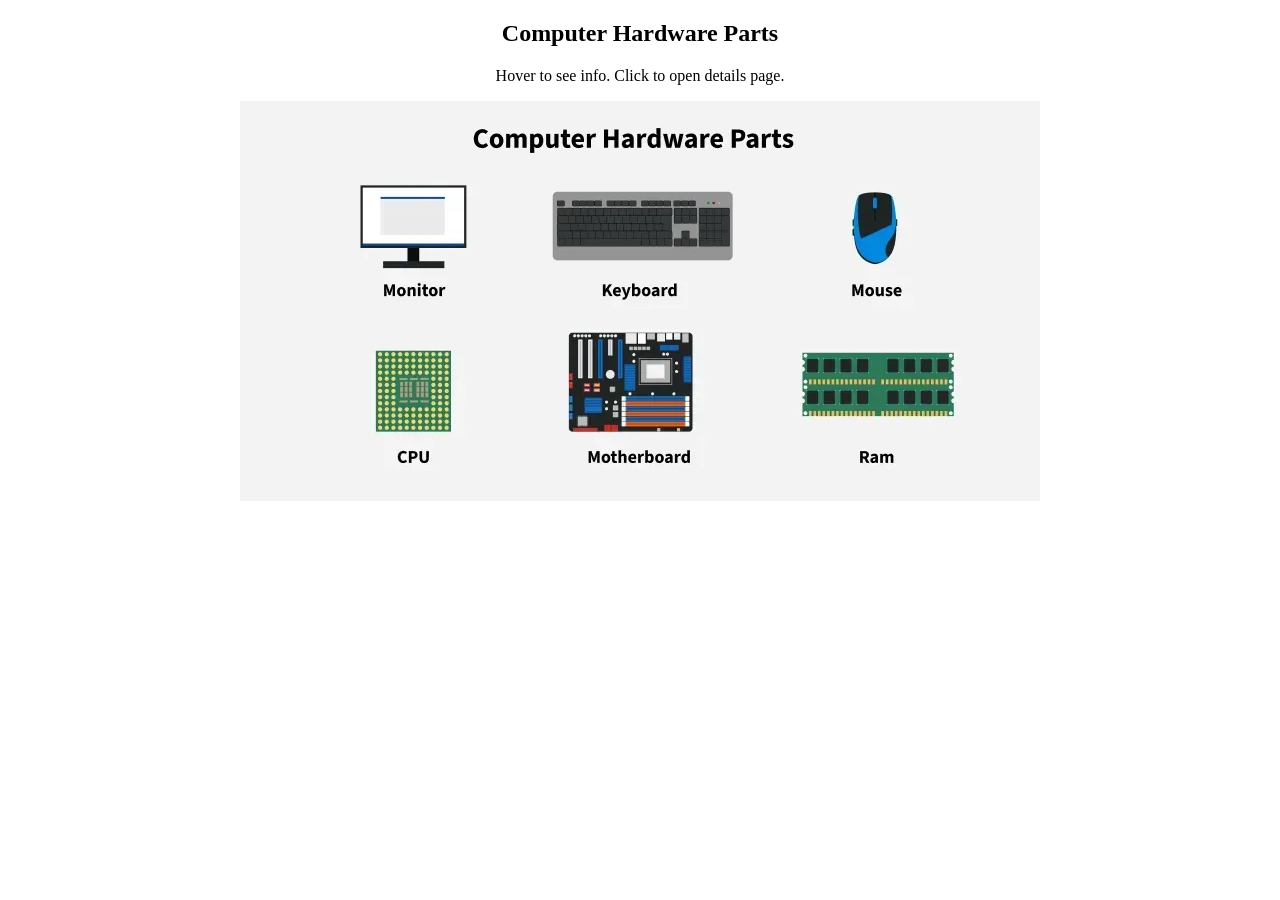
<file: IMG MAP/index.html>
<!DOCTYPE html>
<html>
<head>
    <title>Computer Hardware Parts</title>
</head>

<body>

<h2 align="center">Computer Hardware Parts</h2>
<p align="center">Hover to see info. Click to open details page.</p>

<center>
<img src="hardware.png" usemap="#hardware-map" width="800" alt="Computer Hardware Parts">
</center>

<map name="hardware-map">

    <!-- Monitor -->
    <area shape="rect" coords="119,85,225,163"
          href="monitor.html"
          target="_blank"
          title="Monitor: Output display device"
          alt="Monitor">

    <!-- Keyboard -->
    <area shape="rect" coords="313,94,491,158"
          href="keyboard.html"
          target="_blank"
          title="Keyboard: Input device used to type"
          alt="Keyboard">

    <!-- Mouse -->
    <area shape="rect" coords="611,95,650,158"
          href="mouse.html"
          target="_blank"
          title="Mouse: Input pointing device"
          alt="Mouse">

    <!-- CPU -->
    <area shape="rect" coords="137,250,208,327"
          href="cpu.html"
          target="_blank"
          title="CPU: Brain of the computer"
          alt="CPU">

    <!-- Motherboard -->
    <area shape="rect" coords="332,232,449,326"
          href="motherboard.html"
          target="_blank"
          title="Motherboard: Main circuit board"
          alt="Motherboard">

    <!-- RAM -->
    <area shape="rect" coords="563,253,712,312"
          href="ram.html"
          target="_blank"
          title="RAM: Temporary memory"
          alt="RAM">

</map>

</body>
</html>
</file>
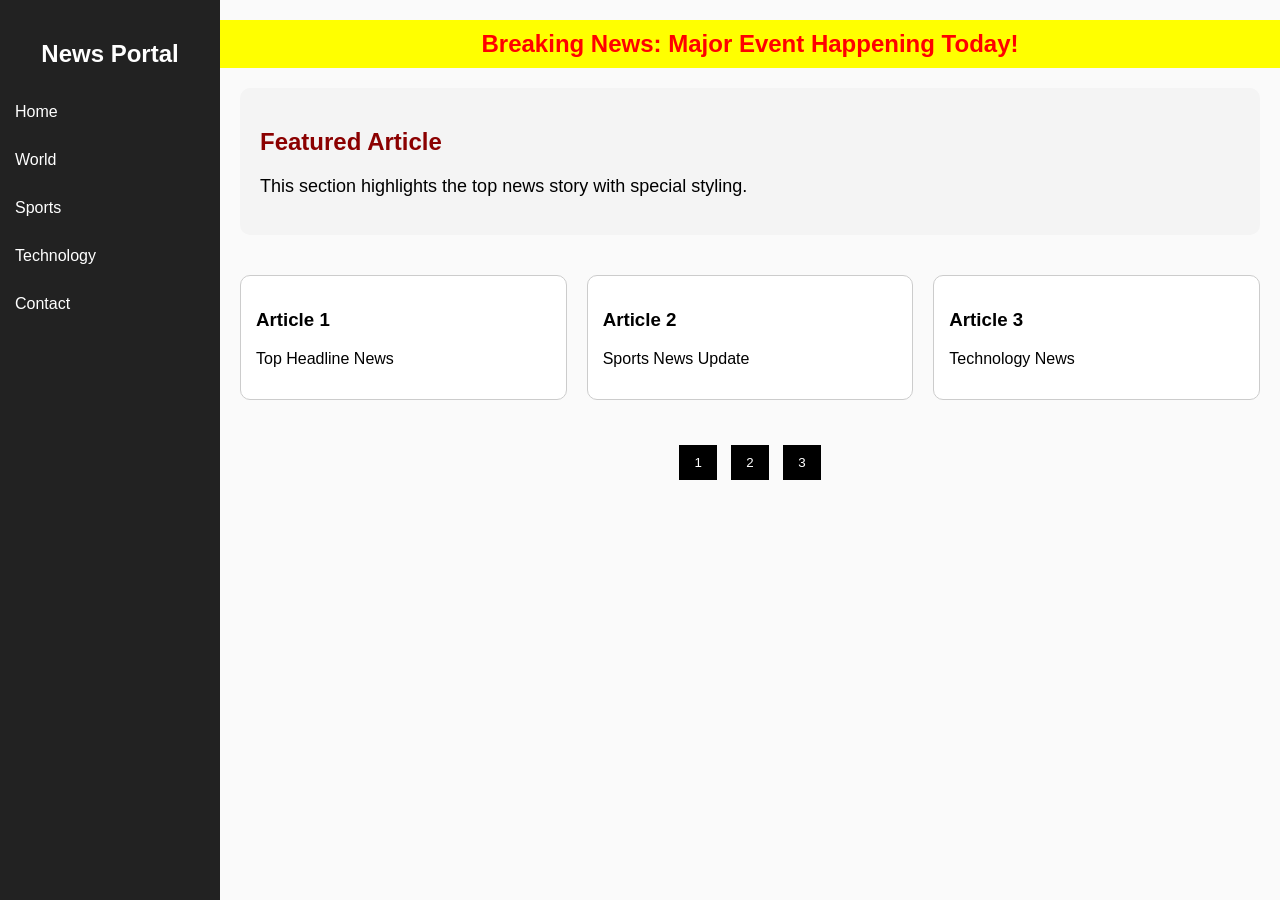
<file: CSS/Exp 2/index.html>
<!--Design a news portal homepage with different CSS implementation methods. Use external CSS for 
the overall layout and grid system, internal CSS for styling featured article sections, and inline 
CSS for highlighting breaking news items. Implement a responsive sidebar that converts to top 
navigation on mobile screens, create custom pagination controls, and design card-based article 
previews with hover effects revealing article excerpts.-->

<!DOCTYPE html>
<html>
<head>

    <title>News Portal</title>

    <!-- External CSS -->
    <link rel="stylesheet" href="style.css">

    <!-- Internal CSS -->
    <style>

        /* Featured Article Section */

        .featured{
            background:#f4f4f4;
            padding:20px;
            margin:20px;
            border-radius:10px;
        }

        .featured h2{
            color:darkred;
        }

        .featured p{
            font-size:18px;
        }

        /* Article Cards */

        .card{
            border:1px solid #ccc;
            padding:15px;
            border-radius:10px;
            position:relative;
            overflow:hidden;
            transition:0.3s;
            background:white;
        }

        .card:hover{
            transform:translateY(-5px);
            box-shadow:0 0 10px gray;
        }

        /* Hidden Excerpt */

        .excerpt{
            position:absolute;
            bottom:-100%;
            left:0;
            width:100%;
            background:rgba(0,0,0,0.8);
            color:white;
            padding:10px;
            transition:0.3s;
        }

        .card:hover .excerpt{
            bottom:0;
        }

        /* Pagination */

        .pagination{
            text-align:center;
            margin:20px;
        }

        .pagination button{
            padding:10px 15px;
            margin:5px;
            border:none;
            background:black;
            color:white;
            cursor:pointer;
        }

        .pagination button:hover{
            background:darkred;
        }

    </style>

</head>

<body>

<!-- Sidebar -->

<div class="sidebar">

    <h2>News Portal</h2>

    <a href="#">Home</a>
    <a href="#">World</a>
    <a href="#">Sports</a>
    <a href="#">Technology</a>
    <a href="#">Contact</a>

</div>

<!-- Main Content -->

<div class="main">

    <!-- Inline CSS -->

    <h2 style="color:red; background:yellow; padding:10px; text-align:center;">
        Breaking News: Major Event Happening Today!
    </h2>

    <!-- Featured Section -->

    <div class="featured">

        <h2>Featured Article</h2>

        <p>
            This section highlights the top news story with special styling.
        </p>

    </div>

    <!-- Article Cards -->

    <div class="articles">

        <div class="card">

            <h3>Article 1</h3>

            <p>Top Headline News</p>

            <div class="excerpt">
                Detailed excerpt of article 1 appears on hover.
            </div>

        </div>

        <div class="card">

            <h3>Article 2</h3>

            <p>Sports News Update</p>

            <div class="excerpt">
                Detailed excerpt of article 2 appears on hover.
            </div>

        </div>

        <div class="card">

            <h3>Article 3</h3>

            <p>Technology News</p>

            <div class="excerpt">
                Detailed excerpt of article 3 appears on hover.
            </div>

        </div>

    </div>

    <!-- Pagination -->

    <div class="pagination">

        <button>1</button>
        <button>2</button>
        <button>3</button>

    </div>

</div>

</body>
</html>
</file>
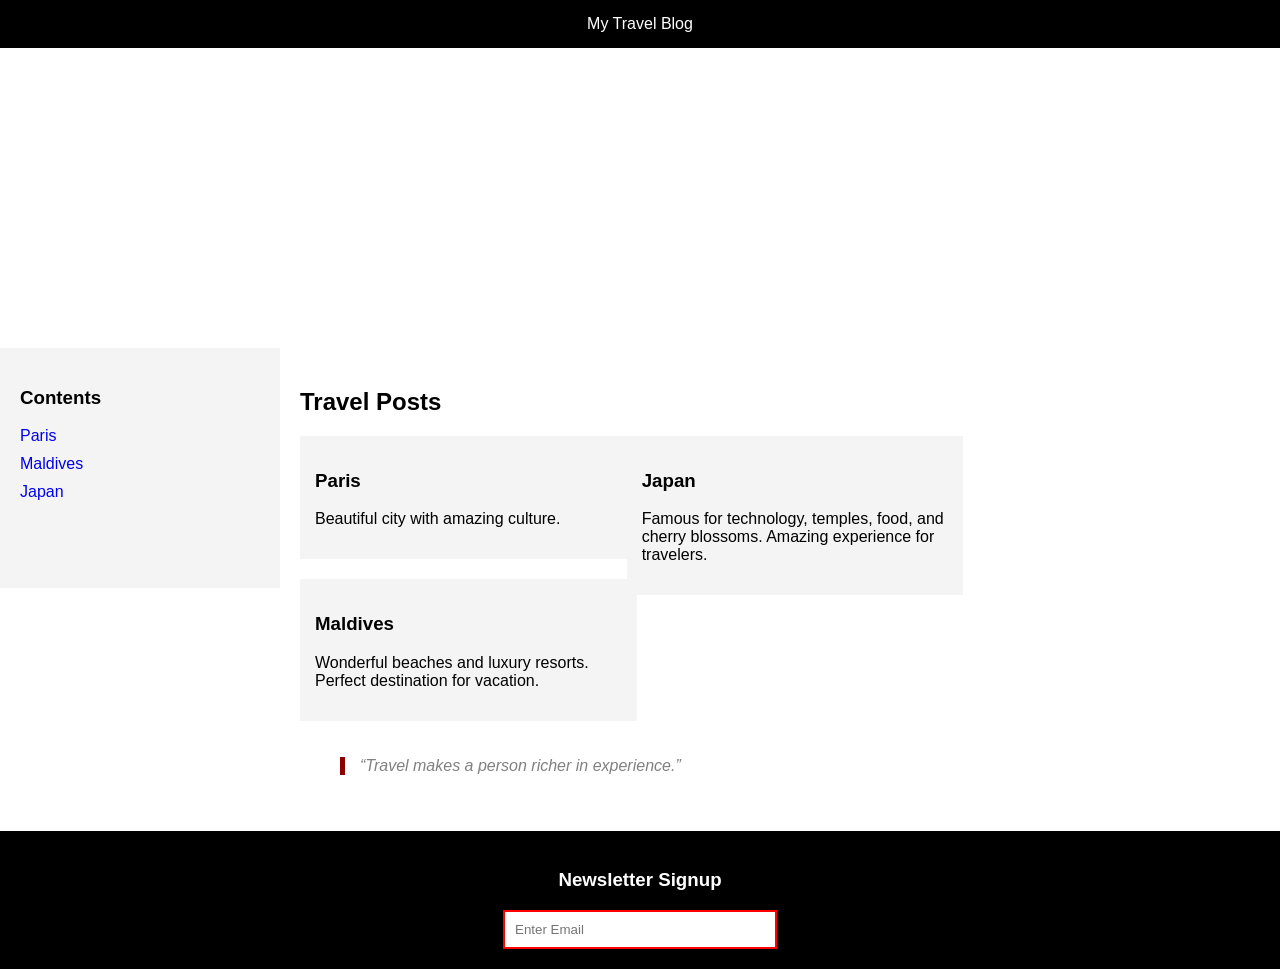
<file: CSS/Exp 4/index.html>
<!DOCTYPE html>
<html>
<head>
    <title>Travel Blog</title>

    <style>

        body{
            margin:0;
            font-family:Arial;
        }

        /* Navigation */

        nav{
            background:black;
            color:white;
            padding:15px;
            text-align:center;
        }

        /* Image Slider */

        .slider{
            width:100%;
            height:300px;
            background-size:cover;
            animation:slide 9s infinite;
        }

        @keyframes slide{

            0%{
                background-image:url("photo.jpg");
            }

            33%{
                background-image:url("image.png");
            }

            66%{
                background-image:url("photo.jpg");
            }

            100%{
                background-image:url("image.png");
            }
        }

        /* Floating Social Sidebar */

        .social{
            position:fixed;
            top:40%;
            left:0;
        }

        .social a{
            display:block;
            background:black;
            color:white;
            padding:10px;
            text-decoration:none;
            margin:5px 0;
        }

        /* Main Layout */

        .container{
            display:flex;
        }

        /* Sticky Table of Contents */

        .toc{
            width:20%;
            padding:20px;
            background:#f4f4f4;

            position:sticky;
            top:10px;

            height:200px;
        }

        .toc a{
            display:block;
            margin:10px 0;
            text-decoration:none;
        }

        /* Content */

        .content{
            width:80%;
            padding:20px;
        }

        /* Masonry Layout */

        .posts{
            column-count:3;
            column-gap:20px;
        }

        .post{
            background:#f4f4f4;
            margin-bottom:20px;
            padding:15px;

            display:inline-block;
            width:100%;
        }

        /* Blockquote Styling */

        blockquote{
            border-left:5px solid darkred;
            padding-left:15px;
            font-style:italic;
            color:gray;
        }

        /* Footer */

        footer{
            background:black;
            color:white;
            text-align:center;
            padding:20px;
            margin-top:20px;
        }

        footer input{
            padding:10px;
            width:250px;
        }

        /* CSS Validation */

        input:valid{
            border:2px solid green;
        }

        input:invalid{
            border:2px solid red;
        }

        /* Responsive Design */

        @media(max-width:768px){

            .container{
                flex-direction:column;
            }

            .toc,
            .content{
                width:100%;
            }

            .posts{
                column-count:1;
            }
        }

    </style>

</head>

<body>

<!-- Navigation -->

<nav>
    My Travel Blog
</nav>

<!-- Image Slider -->

<div class="slider"></div>

<!-- Floating Social Sidebar -->

<div class="social">

    <a href="#">FB</a>
    <a href="#">IG</a>
    <a href="#">TW</a>

</div>

<!-- Main Content -->

<div class="container">

    <!-- Sticky TOC -->

    <div class="toc">

        <h3>Contents</h3>

        <a href="#">Paris</a>
        <a href="#">Maldives</a>
        <a href="#">Japan</a>

    </div>

    <!-- Blog Content -->

    <div class="content">

        <h2>Travel Posts</h2>

        <!-- Masonry Layout -->

        <div class="posts">

            <div class="post">
                <h3>Paris</h3>
                <p>
                    Beautiful city with amazing culture.
                </p>
            </div>

            <div class="post">
                <h3>Maldives</h3>
                <p>
                    Wonderful beaches and luxury resorts.
                    Perfect destination for vacation.
                </p>
            </div>

            <div class="post">
                <h3>Japan</h3>
                <p>
                    Famous for technology, temples,
                    food, and cherry blossoms.
                    Amazing experience for travelers.
                </p>
            </div>

        </div>

        <!-- Blockquote -->

        <blockquote>
            “Travel makes a person richer in experience.”
        </blockquote>

    </div>

</div>

<!-- Footer -->

<footer>

    <h3>Newsletter Signup</h3>

    <form>

        <input type="email"
               placeholder="Enter Email"
               required>

    </form>

</footer>

</body>
</html>
</file>
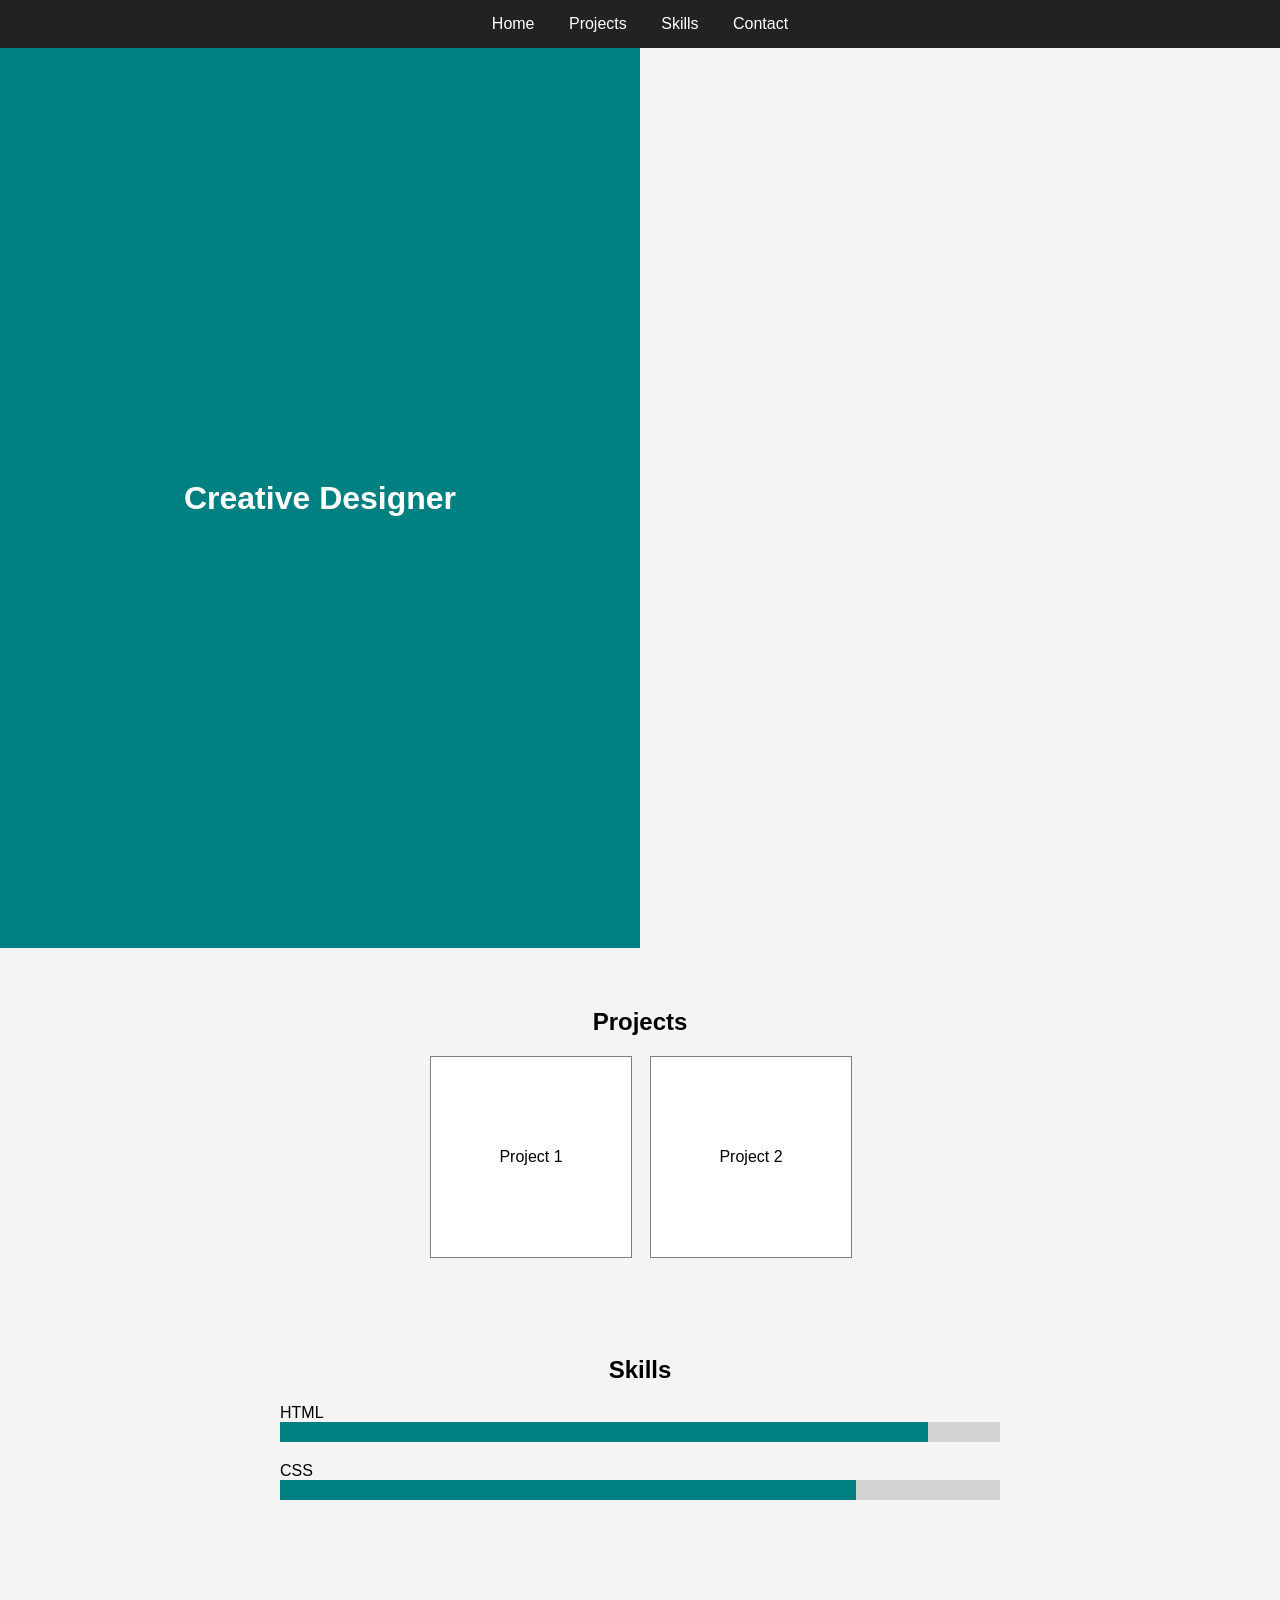
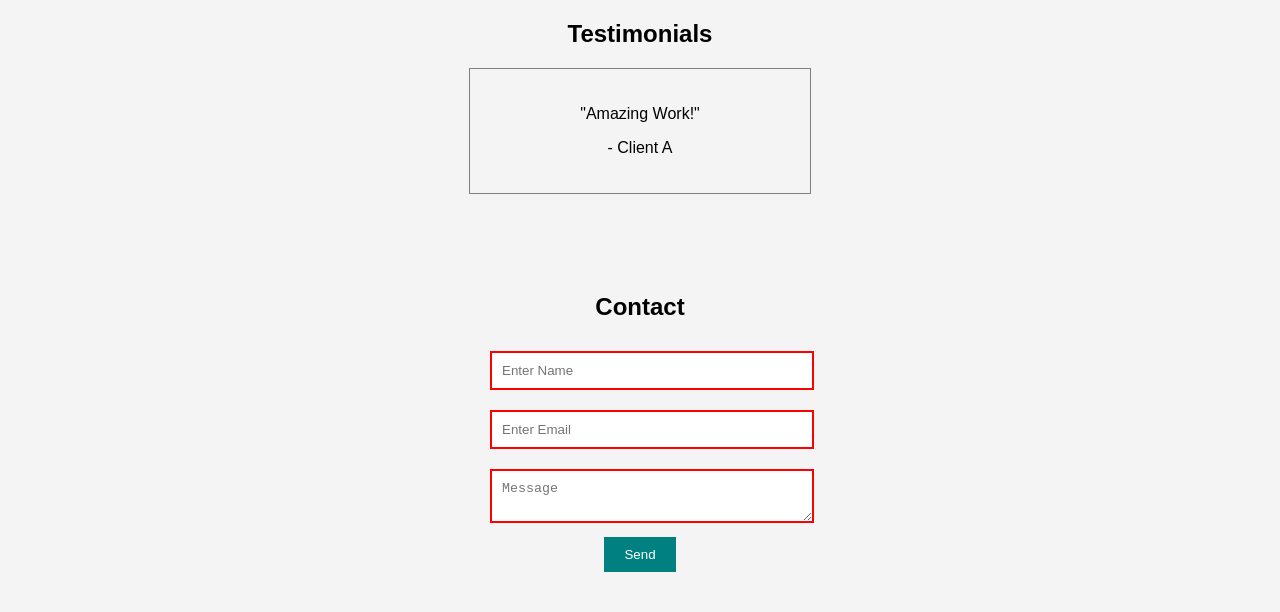
<file: CSS/Exp 5/index.html>
<!DOCTYPE html>
<html>
<head>

    <title>Creative Portfolio</title>

    <style>

        /* CSS Variables */

        :root{
            --main-color:#222;
            --second-color:#f4f4f4;
            --accent-color:teal;
            --text-color:white;
        }

        /* Smooth Scrolling */

        html{
            scroll-behavior:smooth;
        }

        body{
            margin:0;
            font-family:Arial;
            background:var(--second-color);
        }

        /* Navigation */

        nav{
            background:var(--main-color);
            padding:15px;
            text-align:center;
        }

        nav a{
            color:var(--text-color);
            text-decoration:none;
            margin:15px;
        }

        /* Split Screen Hero Section */

        .hero{
            display:flex;
            height:100vh;
        }

        .left{
            flex:1;
            background:var(--accent-color);
            color:white;

            display:flex;
            justify-content:center;
            align-items:center;
        }

        .right{
            flex:1;
            background:url('https://via.placeholder.com/600') center/cover;
        }

        /* Section */

        section{
            padding:40px;
            text-align:center;
        }

        /* Project Cards Flip Effect */

        .projects{
            display:flex;
            justify-content:center;
            gap:20px;
        }

        .card{
            width:200px;
            height:200px;
            perspective:1000px;
        }

        .card-inner{
            width:100%;
            height:100%;
            position:relative;
            transition:1s;
            transform-style:preserve-3d;
        }

        .card:hover .card-inner{
            transform:rotateY(180deg);
        }

        .front,
        .back{
            position:absolute;
            width:100%;
            height:100%;
            backface-visibility:hidden;

            display:flex;
            justify-content:center;
            align-items:center;

            border:1px solid gray;
        }

        .front{
            background:white;
        }

        .back{
            background:var(--accent-color);
            color:white;
            transform:rotateY(180deg);
        }

        /* Skills Section */

        .skill{
            margin:20px auto;
            width:60%;
            text-align:left;
        }

        .bar{
            background:lightgray;
            height:20px;
        }

        .progress{
            background:var(--accent-color);
            height:20px;
        }

        /* ===== UPDATED TESTIMONIAL CAROUSEL (FIXED) ===== */

        .testimonial{
            width:300px;
            margin:auto;
            overflow:hidden;
            border:1px solid gray;
            padding:20px;
        }

        .slider-track{
            display:flex;
            width:300%;
            animation:slide 9s infinite;
        }

        .slide{
            width:300px;
            flex-shrink:0;
            text-align:center;
        }

        @keyframes slide{
            0%{
                transform:translateX(0);
            }
            33%{
                transform:translateX(-300px);
            }
            66%{
                transform:translateX(-600px);
            }
            100%{
                transform:translateX(0);
            }
        }

        /* Contact Form */

        form{
            width:300px;
            margin:auto;
        }

        input,
        textarea{
            width:100%;
            padding:10px;
            margin:10px 0;
            border:2px solid gray;
        }

        /* CSS Validation Feedback */

        input:valid,
        textarea:valid{
            border-color:green;
        }

        input:invalid,
        textarea:invalid{
            border-color:red;
        }

        button{
            padding:10px 20px;
            background:var(--accent-color);
            color:white;
            border:none;
        }

    </style>

</head>

<body>

<!-- Navigation -->

<nav>

    <a href="#home">Home</a>
    <a href="#projects">Projects</a>
    <a href="#skills">Skills</a>
    <a href="#contact">Contact</a>

</nav>

<!-- Hero Section -->

<div class="hero" id="home">

    <div class="left">
        <h1>Creative Designer</h1>
    </div>

    <div class="right"></div>

</div>

<!-- Projects -->

<section id="projects">

    <h2>Projects</h2>

    <div class="projects">

        <div class="card">
            <div class="card-inner">
                <div class="front">Project 1</div>
                <div class="back">Website Design</div>
            </div>
        </div>

        <div class="card">
            <div class="card-inner">
                <div class="front">Project 2</div>
                <div class="back">Logo Design</div>
            </div>
        </div>

    </div>

</section>

<!-- Skills -->

<section id="skills">

    <h2>Skills</h2>

    <div class="skill">
        HTML
        <div class="bar">
            <div class="progress" style="width:90%;"></div>
        </div>
    </div>

    <div class="skill">
        CSS
        <div class="bar">
            <div class="progress" style="width:80%;"></div>
        </div>
    </div>

</section>

<!-- Testimonial (FIXED CAROUSEL) -->

<section>

    <h2>Testimonials</h2>

    <div class="testimonial">

        <div class="slider-track">

            <div class="slide">
                <p>"Amazing Work!"</p>
                <p>- Client A</p>
            </div>

            <div class="slide">
                <p>"Very Creative Designer!"</p>
                <p>- Client B</p>
            </div>

            <div class="slide">
                <p>"Highly Recommended!"</p>
                <p>- Client C</p>
            </div>

        </div>

    </div>

</section>

<!-- Contact -->

<section id="contact">

    <h2>Contact</h2>

    <form>

        <input type="text" placeholder="Enter Name" required>

        <input type="email" placeholder="Enter Email" required>

        <textarea placeholder="Message" required></textarea>

        <button>Send</button>

    </form>

</section>

</body>
</html>
</file>
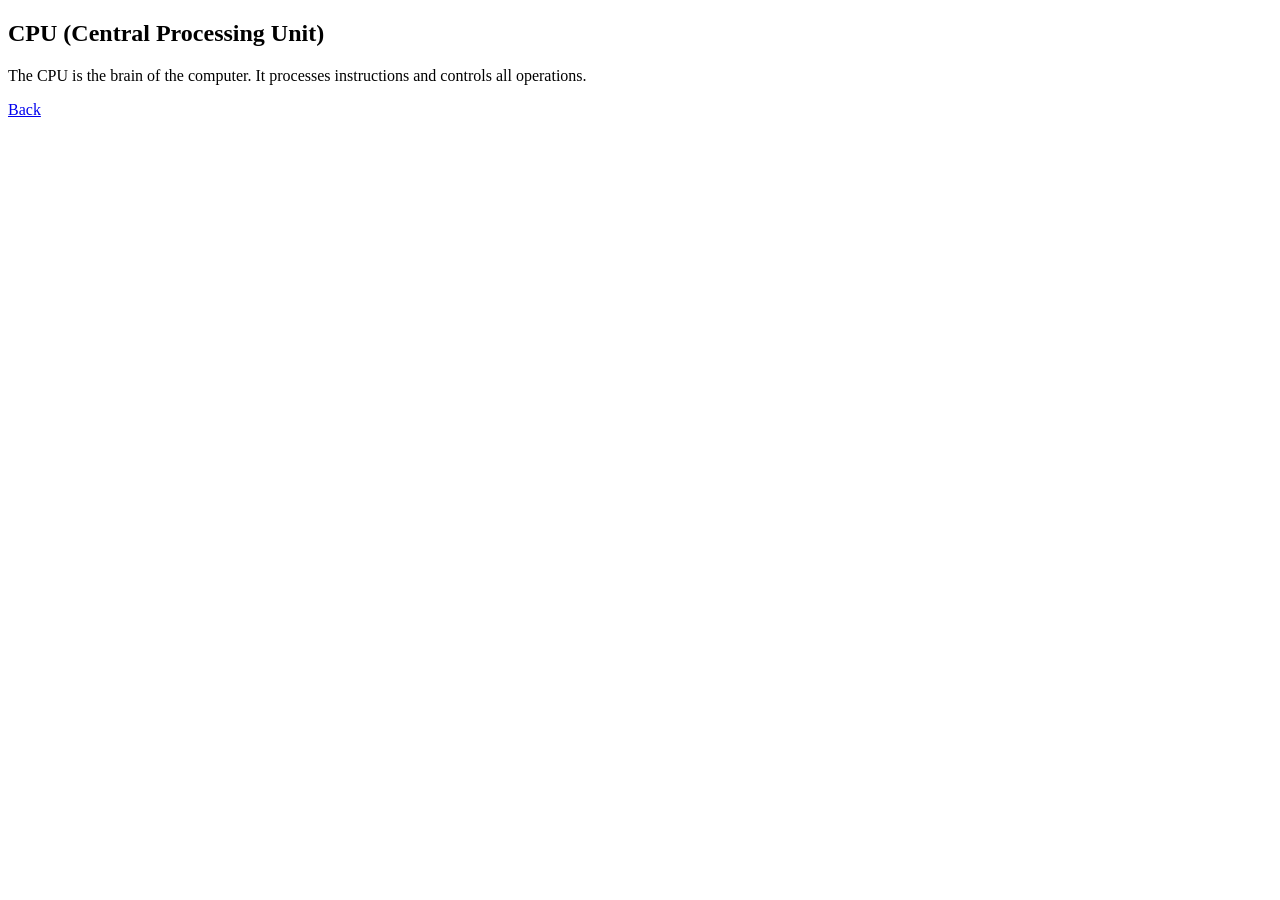
<file: IMG MAP/cpu.html>
<!DOCTYPE html>
<html>
<head>
    <title>CPU</title>
</head>
<body>

<h2>CPU (Central Processing Unit)</h2>
<p>
The CPU is the brain of the computer. It processes instructions and controls all operations.
</p>

<a href="index.html">Back</a>

</body>
</html>
</file>
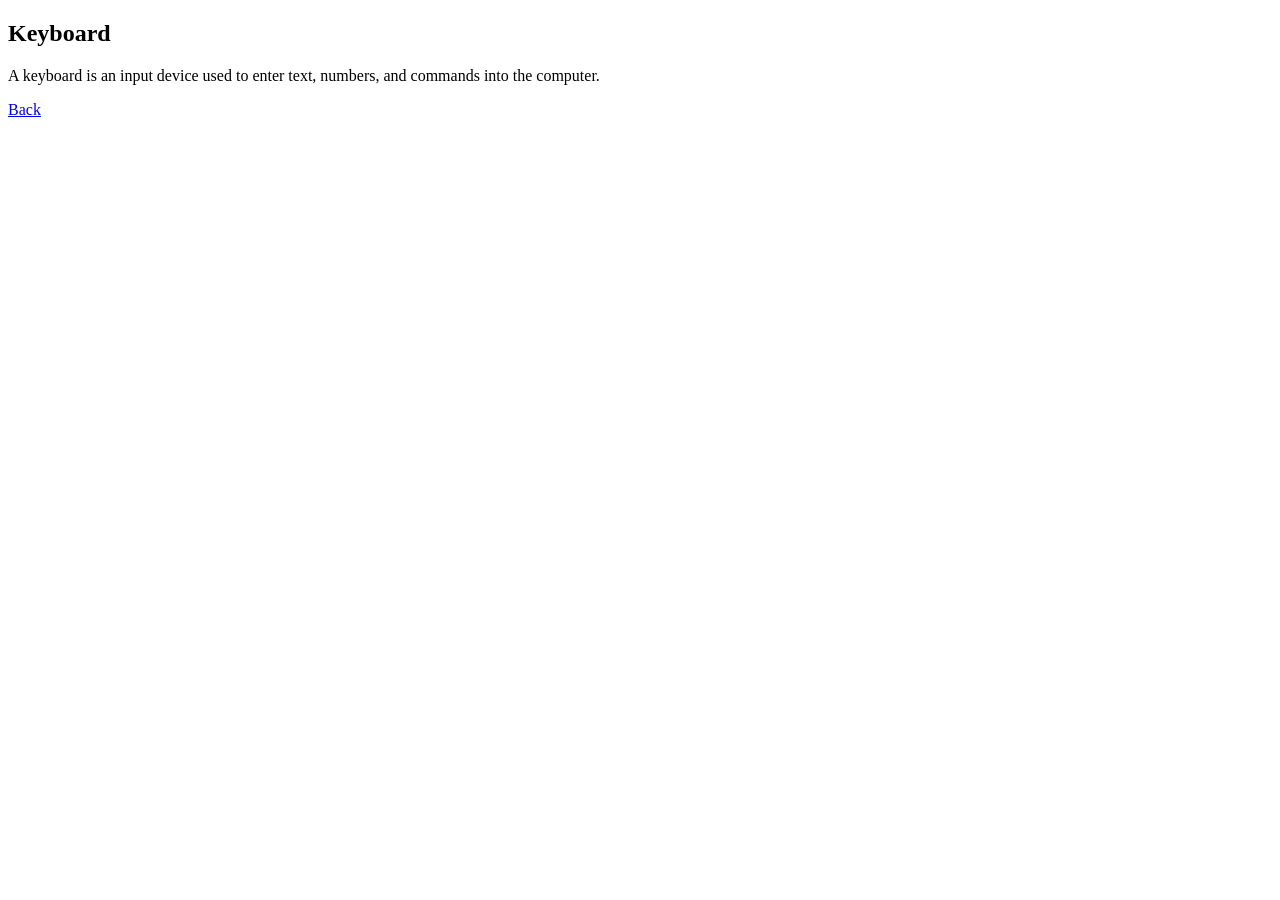
<file: IMG MAP/keyboard.html>
<!DOCTYPE html>
<html>
<head>
    <title>Keyboard</title>
</head>
<body>

<h2>Keyboard</h2>
<p>
A keyboard is an input device used to enter text, numbers, and commands into the computer.
</p>

<a href="index.html">Back</a>

</body>
</html>
</file>
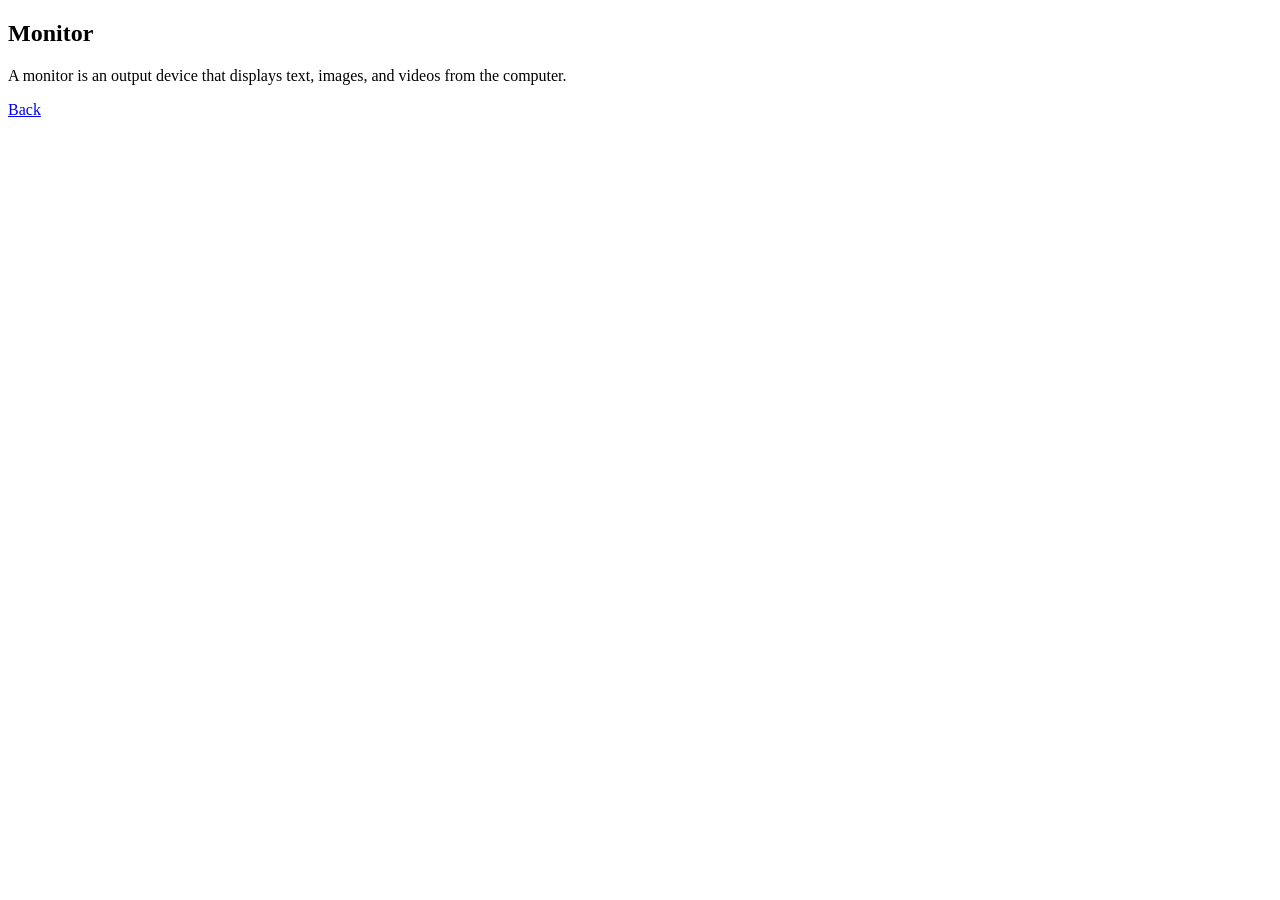
<file: IMG MAP/monitor.html>
<!DOCTYPE html>
<html>
<head>
    <title>Monitor</title>
</head>
<body>

<h2>Monitor</h2>
<p>
A monitor is an output device that displays text, images, and videos from the computer.
</p>

<a href="index.html">Back</a>

</body>
</html>
</file>
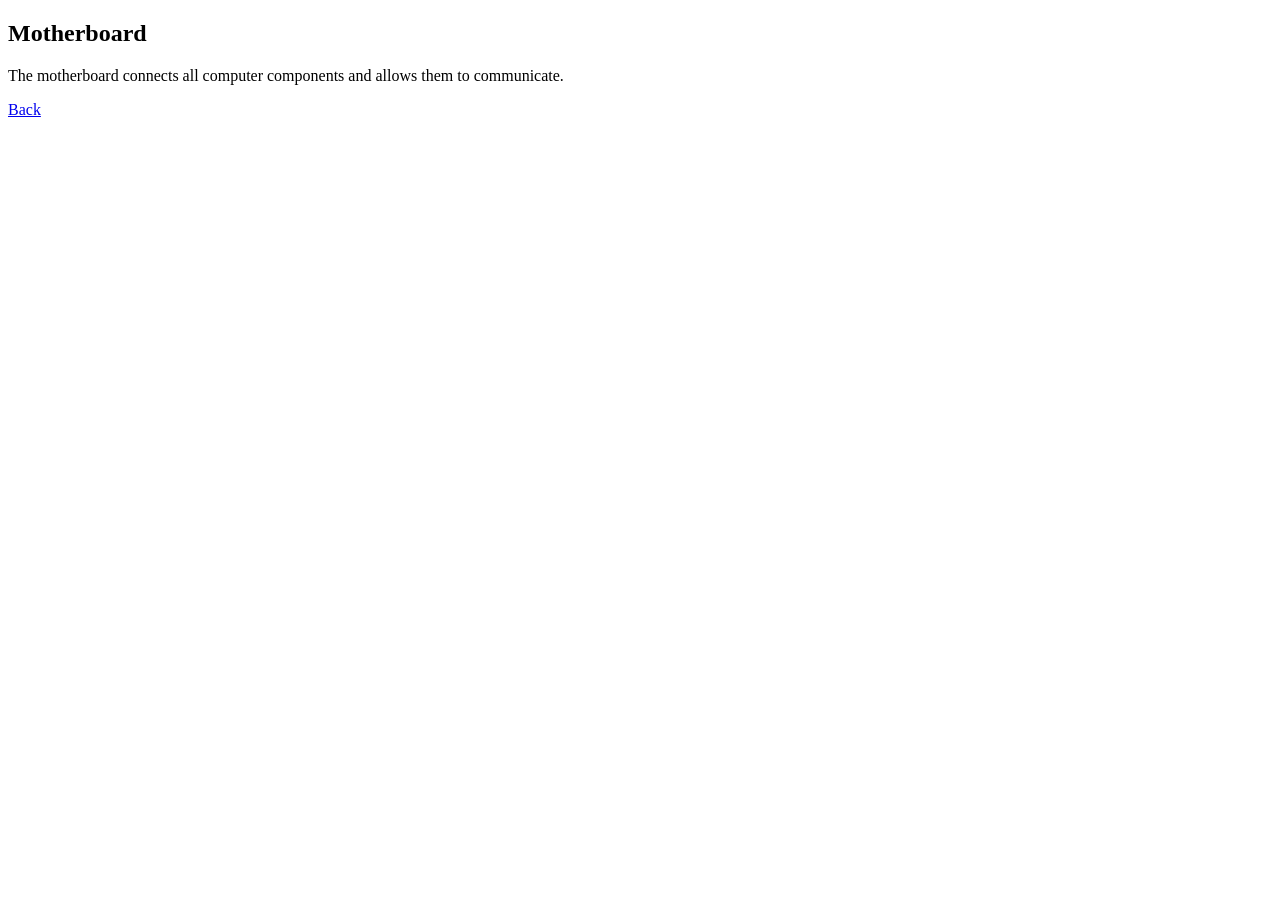
<file: IMG MAP/motherboard.html>
<!DOCTYPE html>
<html>
<head>
    <title>Motherboard</title>
</head>
<body>

<h2>Motherboard</h2>
<p>
The motherboard connects all computer components and allows them to communicate.
</p>

<a href="index.html">Back</a>

</body>
</html>
</file>
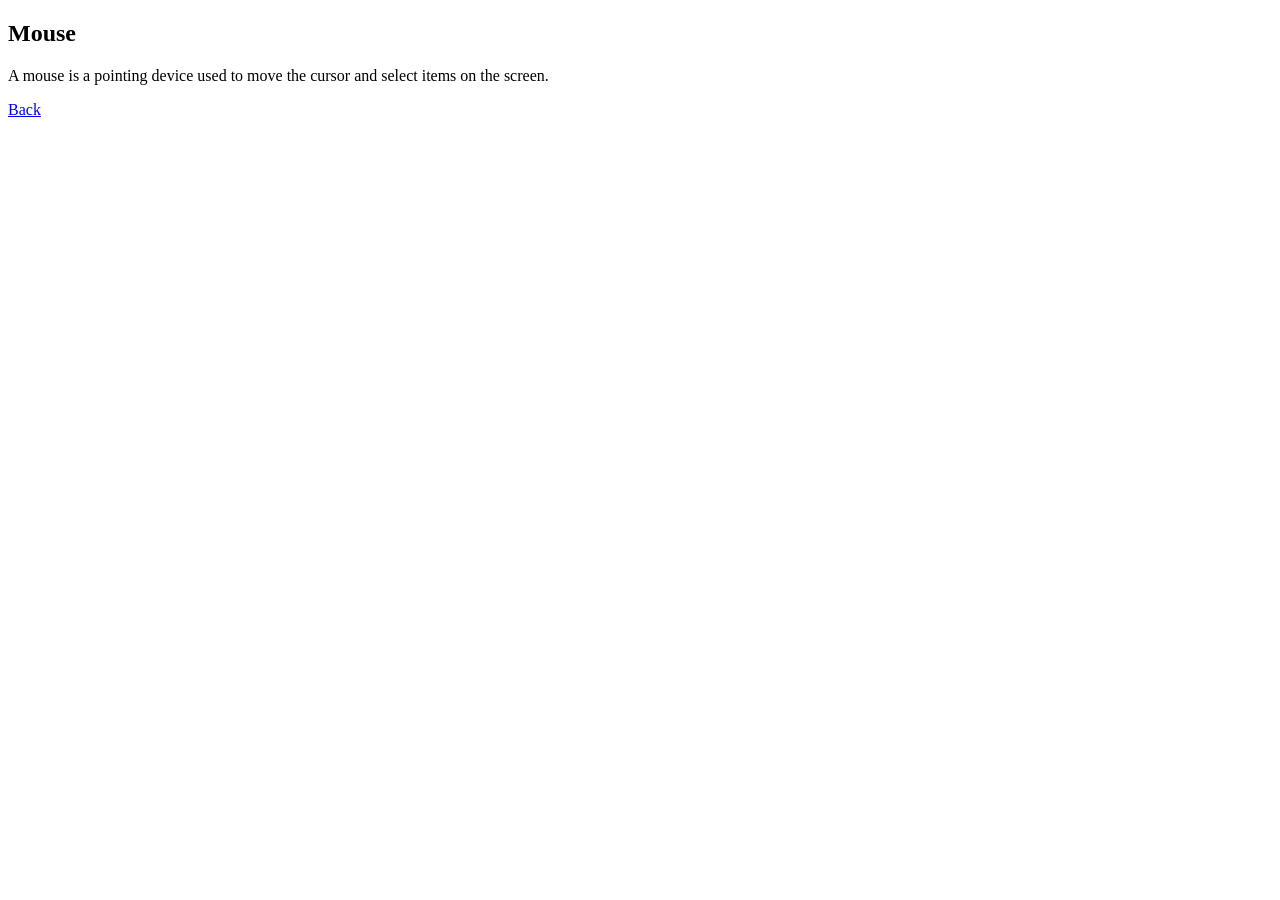
<file: IMG MAP/mouse.html>
<!DOCTYPE html>
<html>
<head>
    <title>Mouse</title>
</head>
<body>

<h2>Mouse</h2>
<p>
A mouse is a pointing device used to move the cursor and select items on the screen.
</p>

<a href="index.html">Back</a>

</body>
</html>
</file>
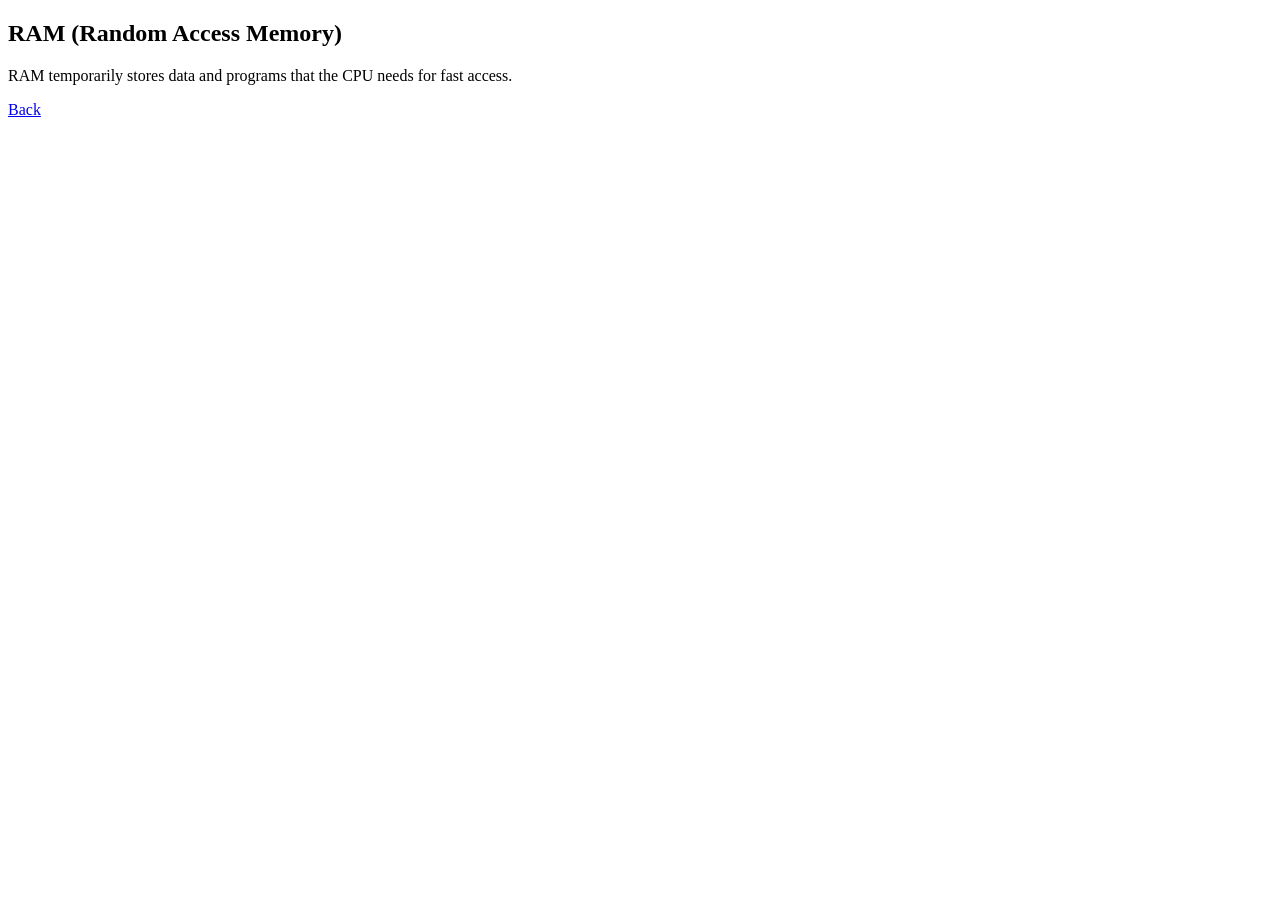
<file: IMG MAP/ram.html>
<!DOCTYPE html>
<html>
<head>
    <title>RAM</title>
</head>
<body>

<h2>RAM (Random Access Memory)</h2>
<p>
RAM temporarily stores data and programs that the CPU needs for fast access.
</p>

<a href="index.html">Back</a>

</body>
</html>
</file>
<file: CSS/Exp 2/style.css>
body {
    margin: 0;
    font-family: Arial, sans-serif;
    display: flex;
}

/* Sidebar */
.sidebar {
    width: 220px;
    background: #222;
    color: white;
    height: 100vh;
    position: fixed;
    padding-top: 20px;
}

.sidebar h2 {
    text-align: center;
}

.sidebar a {
    display: block;
    color: white;
    text-decoration: none;
    padding: 15px;
}

.sidebar a:hover {
    background: gray;
}

/* Main Content */
.main {
    flex: 1;
    margin-left: 220px;
    width: 100%;
    background: #fafafa;
    min-height: 100vh;
}

/* Grid System */
.articles {
    display: grid;
    grid-template-columns: 1fr 1fr 1fr;
    gap: 20px;
    padding: 20px;
}

/* Responsive Design */
@media (max-width: 768px) {
    /* Sidebar converts to top bar */
    .sidebar {
        width: 100%;
        height: auto;           /* ✅ Fixed */
        background: #222;
        position: fixed;
        top: 0;
        left: 0;
        padding: 10px 0;
        z-index: 1000;
        text-align: center;
    }

    /* Hide heading */
    .sidebar h2 {
        display: none;
    }

    /* Links in single row */
    .sidebar a {
        display: inline-block;
        padding: 8px 12px;
    }

    /* Push main content down */
    .main {
        margin-left: 0;
        margin-top: 60px;
    }

    /* Stack articles vertically */
    .articles {
        grid-template-columns: 1fr;
        gap: 15px;
    }
}
</file>
